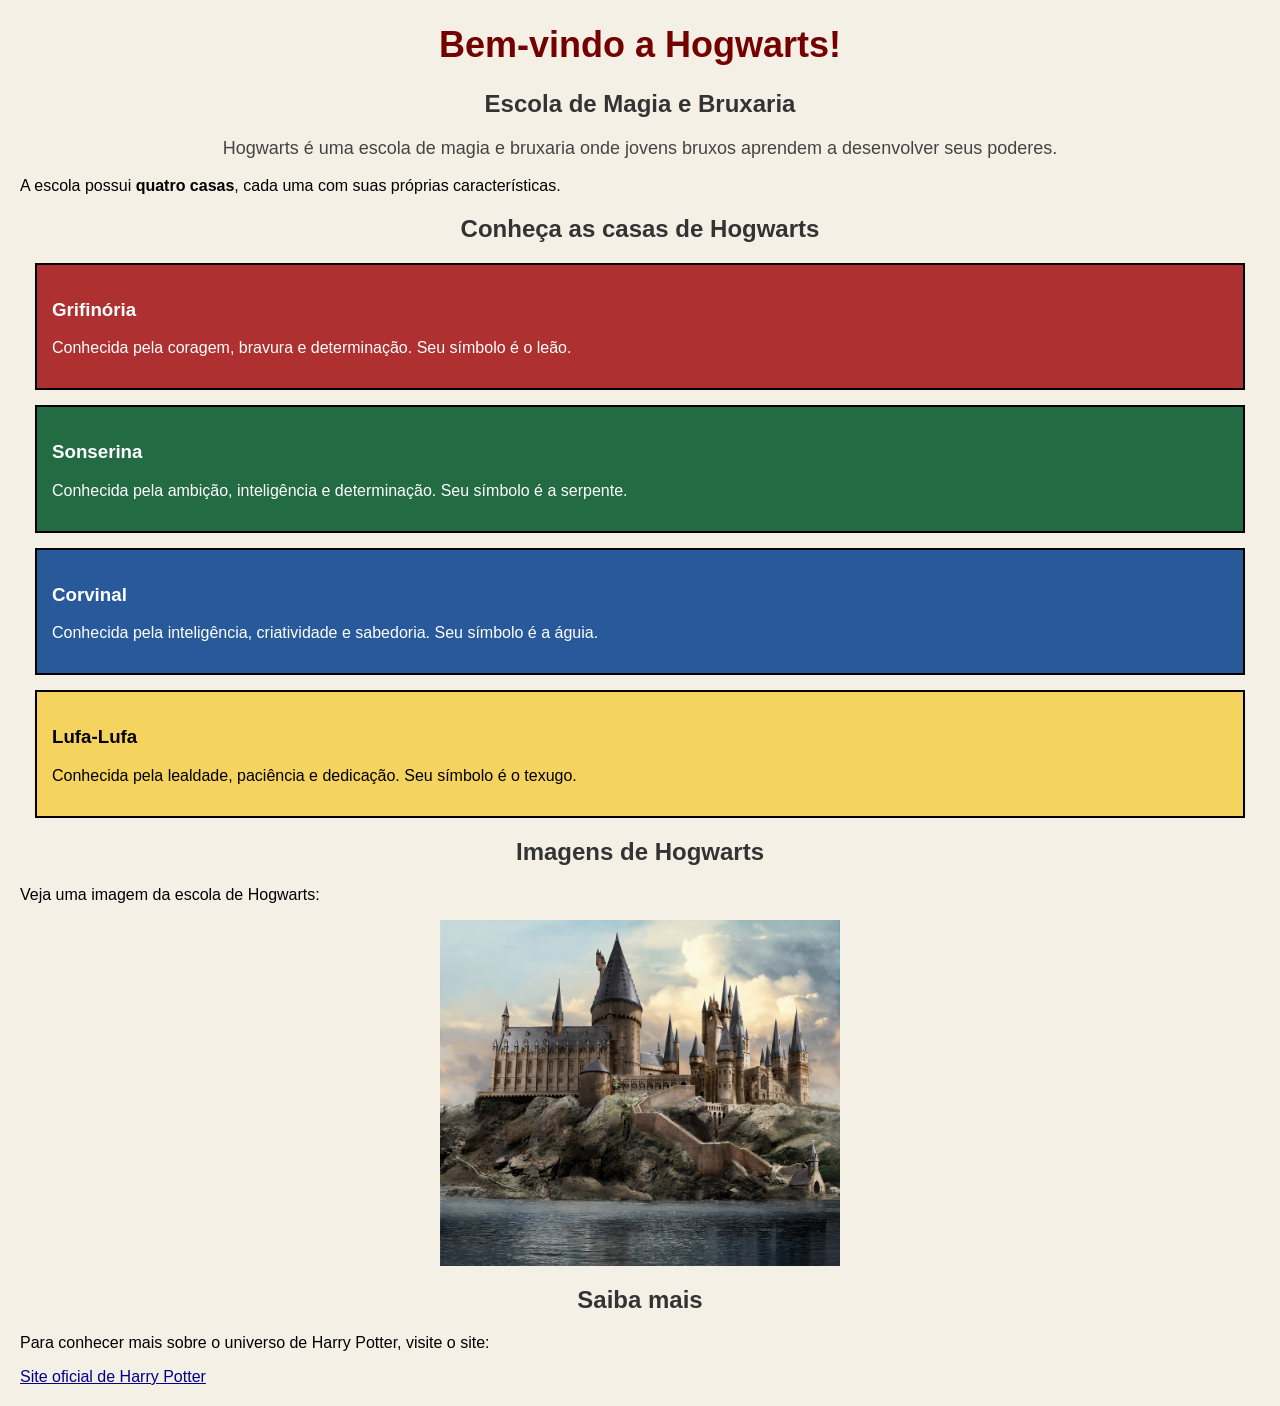
<file: Atv01/index.html>
<!DOCTYPE html>
<html>
<head>
    <title>Harry Potter - Hogwarts</title>
    <link rel="stylesheet" href="style.css">
</head>

<body>

    <h1 id="titulo">Bem-vindo a Hogwarts!</h1>

    <h2>Escola de Magia e Bruxaria</h2>

    <p class="introducao">
        Hogwarts é uma escola de magia e bruxaria
        onde jovens bruxos aprendem a desenvolver
        seus poderes.
    </p>

    <p>
        A escola possui <strong>quatro casas</strong>,
        cada uma com suas próprias características.
    </p>

    <h2>Conheça as casas de Hogwarts</h2>

    <div class="casa grifinoria">
        <h3>Grifinória</h3>

        <p>
            Conhecida pela coragem, bravura
            e determinação.
            Seu símbolo é o leão.
        </p>
    </div>

    <div class="casa sonserina">
        <h3>Sonserina</h3>

        <p>
            Conhecida pela ambição, inteligência
            e determinação.
            Seu símbolo é a serpente.
        </p>
    </div>

    <div class="casa corvinal">
        <h3>Corvinal</h3>

        <p>
            Conhecida pela inteligência,
            criatividade e sabedoria.
            Seu símbolo é a águia.
        </p>
    </div>

    <div class="casa lufalufa">
        <h3>Lufa-Lufa</h3>

        <p>
            Conhecida pela lealdade,
            paciência e dedicação.
            Seu símbolo é o texugo.
        </p>
    </div>

    <h2>Imagens de Hogwarts</h2>

    <p>
        Veja uma imagem da escola de Hogwarts:
    </p>

    <img src="hogwarts.jpg"
         alt="Castelo de Hogwarts"
         width="400">

    <h2>Saiba mais</h2>

    <p>
        Para conhecer mais sobre o universo
        de Harry Potter, visite o site:
    </p>

    <a href="https://www.harrypotter.com/">
        Site oficial de Harry Potter
    </a>

</body>
</html>
</file>
<file: Atv01/style.css>
body {
    background-color: #f5f0e6;
    font-family: Arial;
    margin: 20px;
}

#titulo {
    color: #740000;
    text-align: center;
    font-size: 36px;
}

h2 {
    color: #333333;
    text-align: center;
}

.introducao {
    color: #444444;
    font-size: 18px;
    text-align: center;
}

.casa {
    padding: 15px;
    margin: 15px;
    border: 2px solid black;
}

.grifinoria {
    background-color: #ae3030;
    color: white;
}

.sonserina {
    background-color: #236b42;
    color: white;
}

.corvinal {
    background-color: #285a9b;
    color: white;
}

.lufalufa {
    background-color: #f4d35e;
    color: black;
}

img {
    display: block;
    margin: auto;
}

a {
    color: darkblue;
}
</file>
